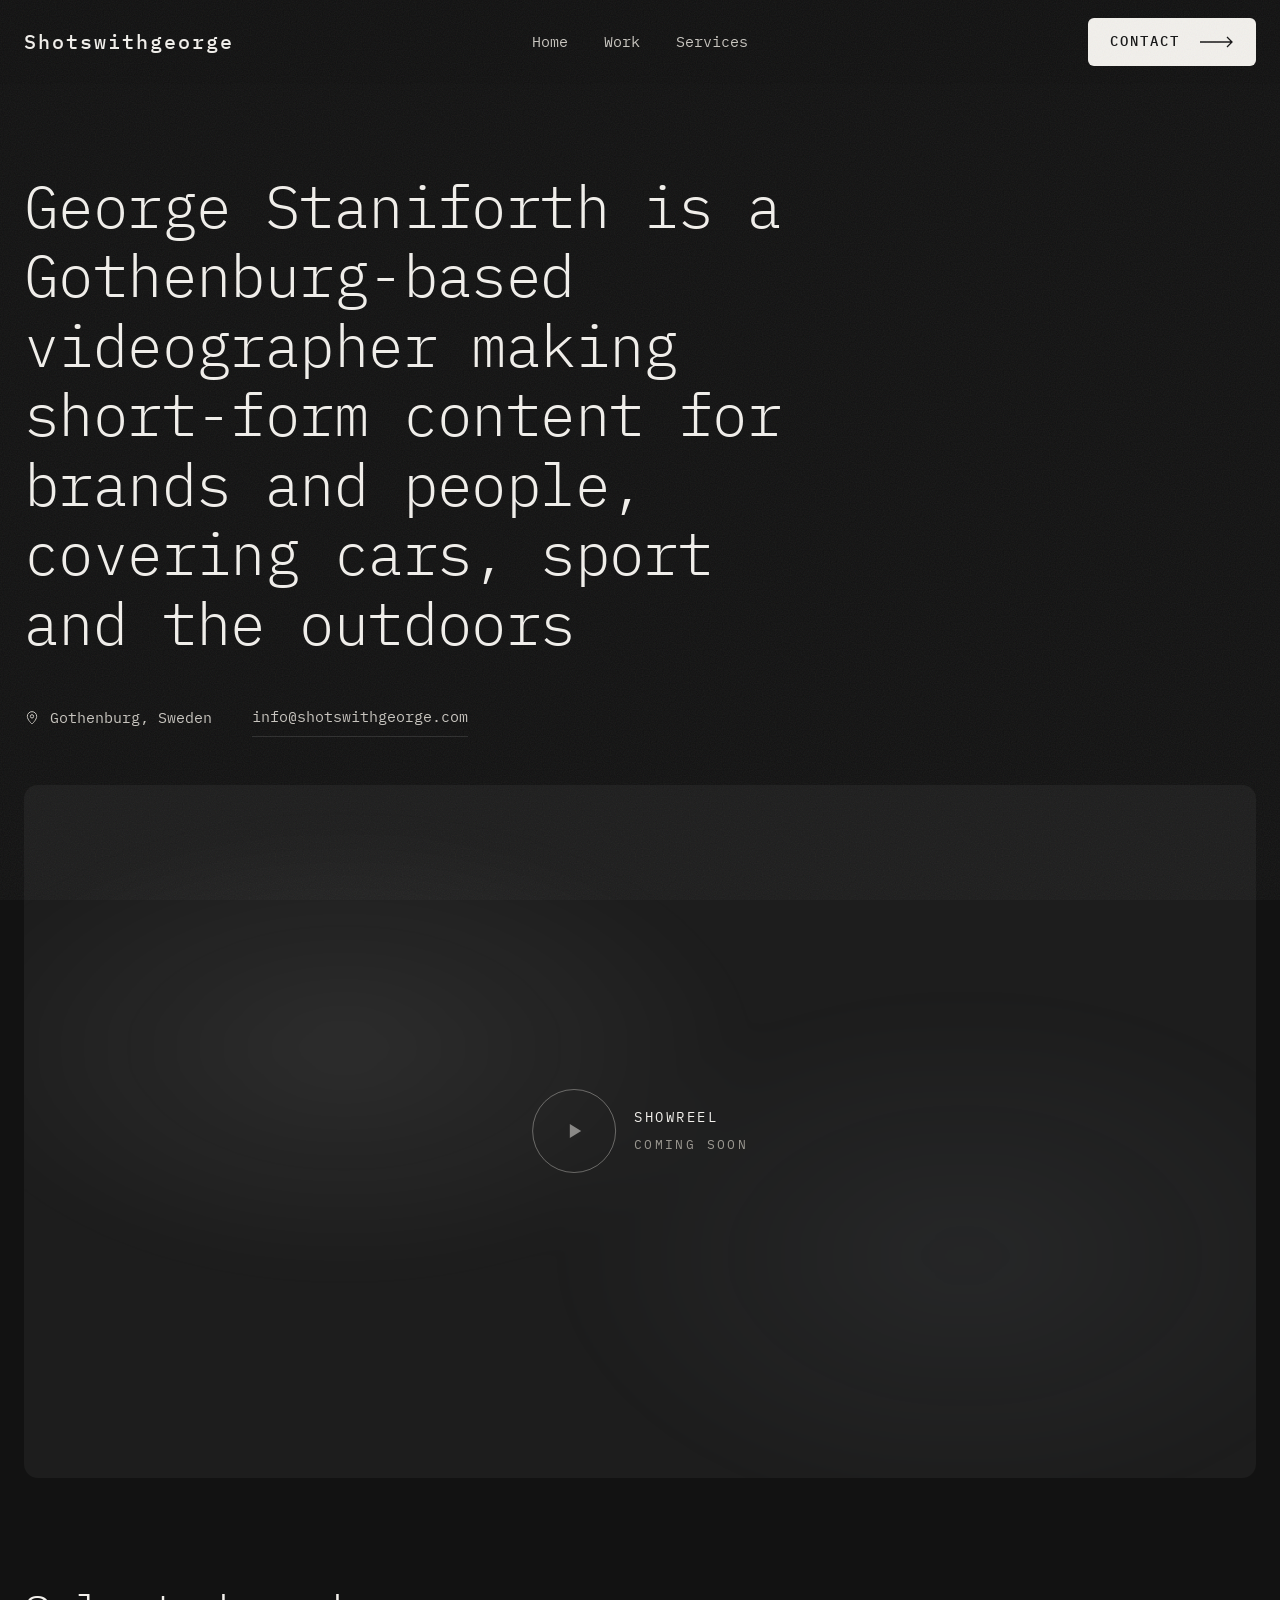
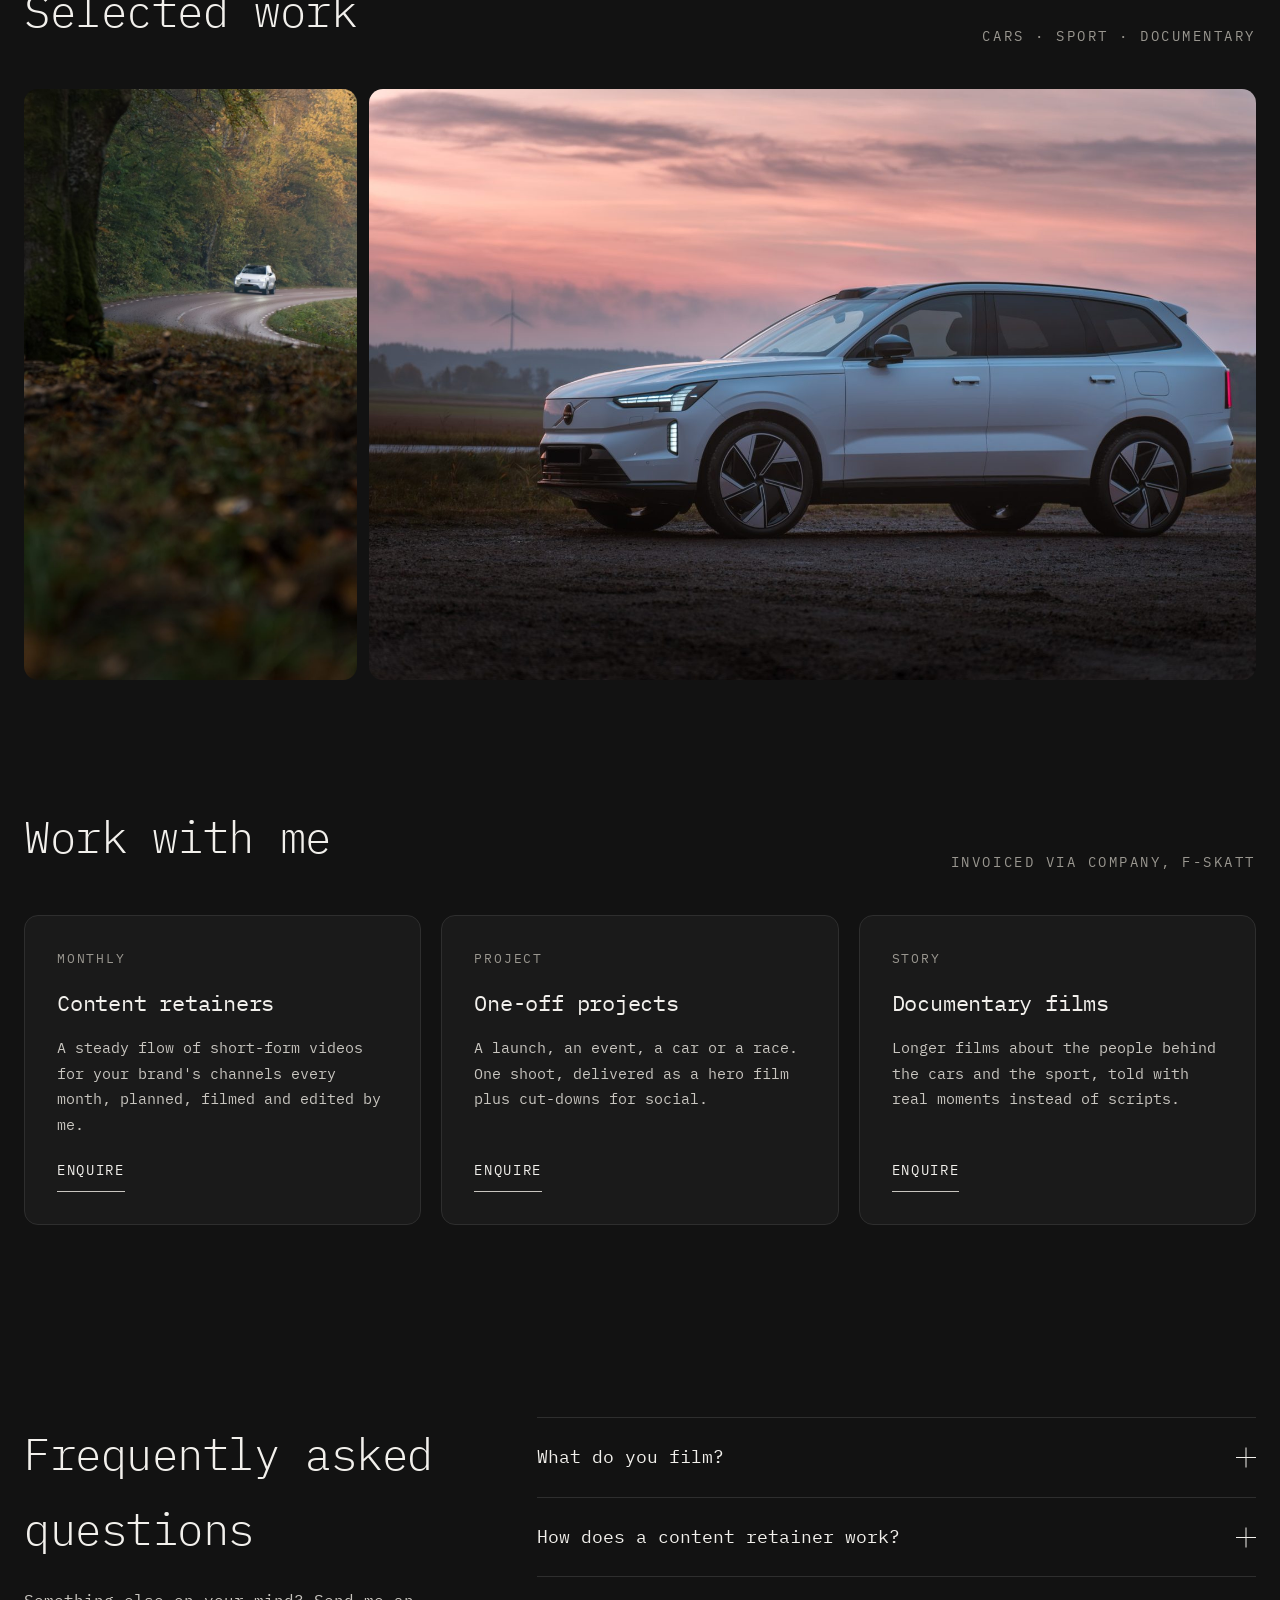
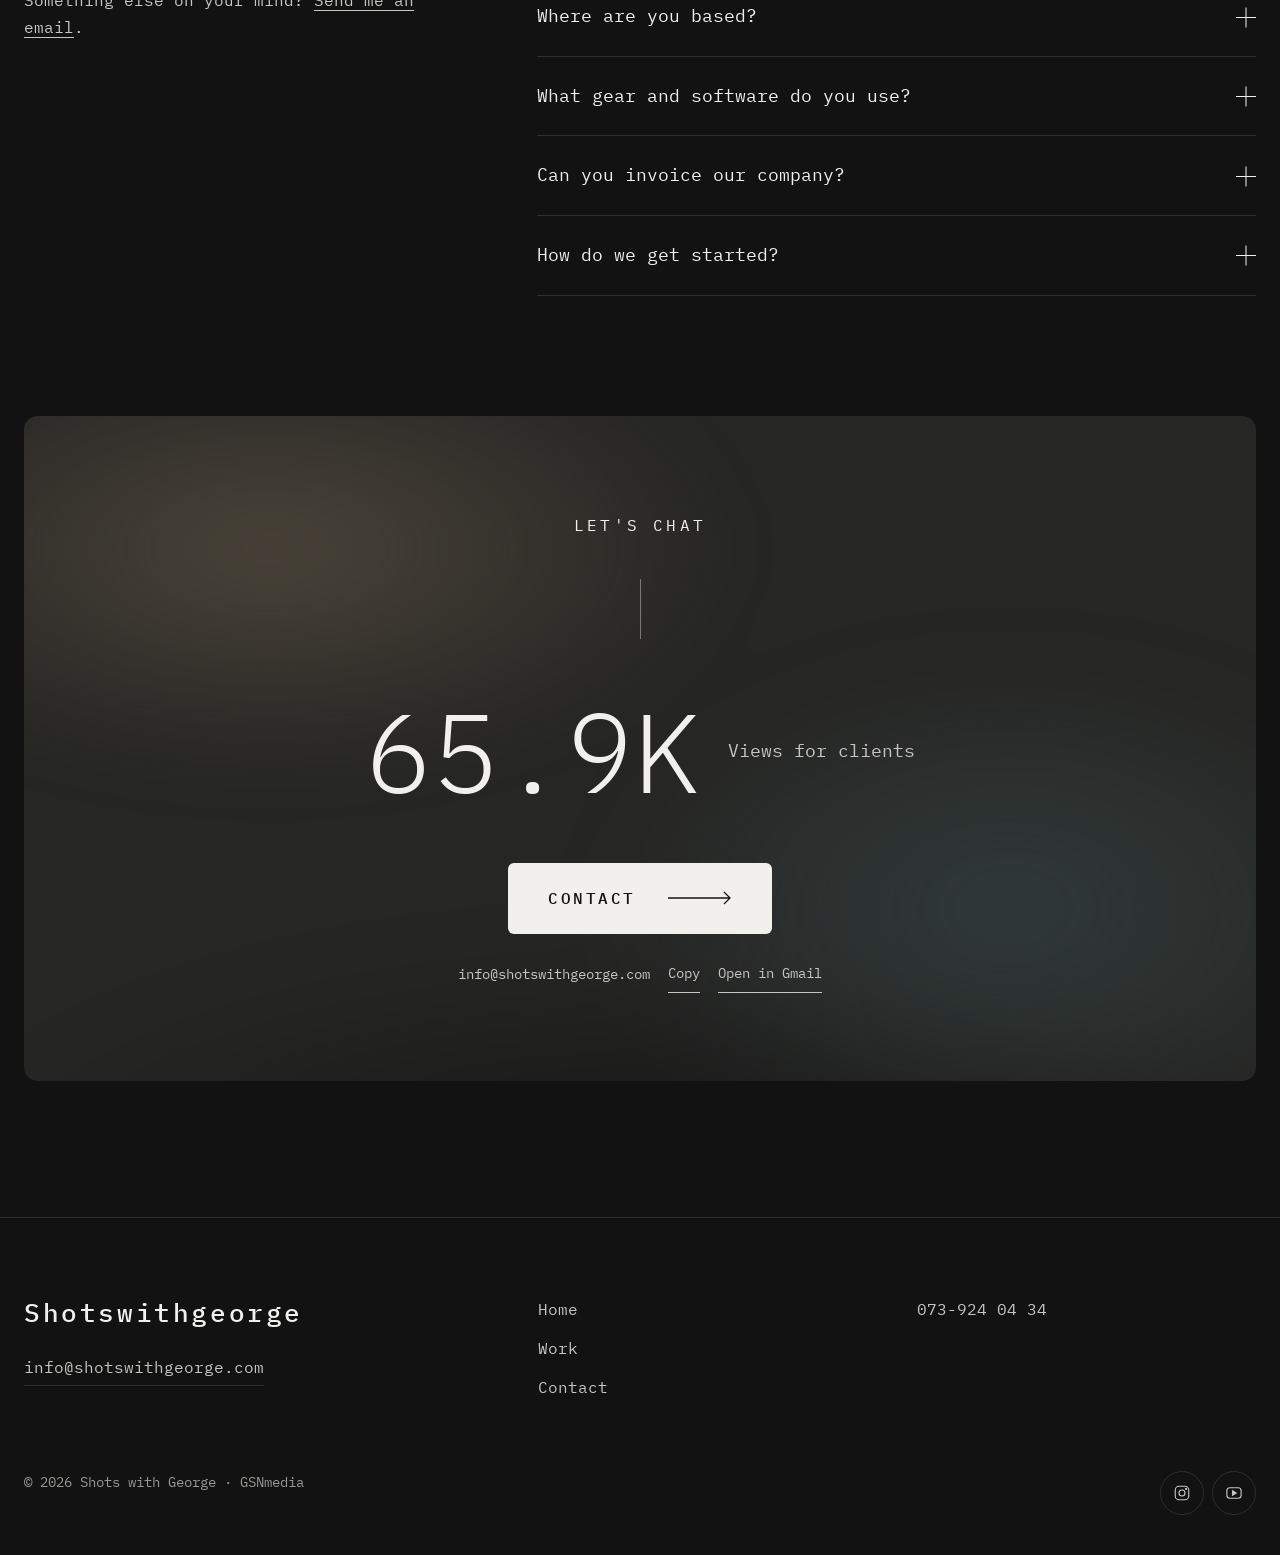
<file: index.html>
<!doctype html>
<html lang="en">
<head>
<meta charset="utf-8">
<meta name="viewport" content="width=device-width, initial-scale=1, viewport-fit=cover">
<title>Shots with George — George Staniforth, videographer</title>
<meta name="description" content="George Staniforth is a Gothenburg-based videographer making short-form content for brands and people, covering cars, sport and the outdoors.">
<link rel="preconnect" href="https://fonts.googleapis.com">
<link rel="preconnect" href="https://fonts.gstatic.com" crossorigin>
<link href="https://fonts.googleapis.com/css2?family=IBM+Plex+Mono:wght@300;400;500&display=swap" rel="stylesheet">
<style>
:root{
  --bg:#121212; --panel:#1a1a1a; --tile:#232323; --line:#2e2e2e;
  --white:#f2f0ec; --soft:#c9c6c0; --muted:#9a9790;
  --mono:'IBM Plex Mono', ui-monospace, 'SF Mono', Menlo, Consolas, monospace;
  --r:14px;
  box-sizing:border-box;
  padding-top:env(safe-area-inset-top,0px);
  padding-bottom:env(safe-area-inset-bottom,0px);
  color-scheme:dark;
}
*,*::before,*::after{box-sizing:inherit}
html{scroll-behavior:smooth;scroll-padding-top:calc(88px + env(safe-area-inset-top,0px))}
body{margin:0;background:var(--bg);color:var(--white);font-family:var(--mono);font-weight:400;font-size:16px;line-height:1.7;-webkit-font-smoothing:antialiased}
/* film grain over the whole page */
body::before{content:"";position:fixed;inset:0;pointer-events:none;z-index:100;opacity:.07;background-image:url("data:image/svg+xml,%3Csvg xmlns='http://www.w3.org/2000/svg' width='180' height='180'%3E%3Cfilter id='n'%3E%3CfeTurbulence type='fractalNoise' baseFrequency='.85' numOctaves='2'/%3E%3C/filter%3E%3Crect width='100%25' height='100%25' filter='url(%23n)'/%3E%3C/svg%3E")}
a{color:inherit;text-decoration:none}
[hidden]{display:none!important}
:focus-visible{outline:1px solid var(--white);outline-offset:4px}
.wrap{width:min(1280px,100% - 48px);margin-inline:auto}
h1,h2,h3{font-weight:400;margin:0;letter-spacing:-.01em}
section{padding:96px 0}
.eyebrow{font-size:14px;letter-spacing:.18em;text-transform:uppercase;color:var(--muted)}

/* header */
.top{position:sticky;top:0;z-index:40;background:rgba(18,18,18,.88);backdrop-filter:blur(10px);padding-top:env(safe-area-inset-top,0px)}
.top .wrap{height:84px;display:grid;grid-template-columns:1fr auto 1fr;align-items:center}
.logo{font-size:20px;font-weight:500;letter-spacing:.1em;justify-self:start}
.menu{display:flex;gap:36px;font-size:15px}
.menu a{padding:12px 0;color:var(--soft)}
.menu a:hover{color:var(--white)}
.btn-white{justify-self:end;display:inline-flex;align-items:center;gap:20px;min-height:46px;padding:12px 22px;background:var(--white);color:#141414;border-radius:6px;font-size:14px;font-weight:500;letter-spacing:.14em;text-transform:uppercase;transition:gap .25s,background .25s}
.btn-white:hover{background:#fff;gap:28px}
@media (max-width:640px){.menu{display:none}.top .wrap{grid-template-columns:1fr auto}.logo{font-size:16px;letter-spacing:.06em}.btn-white{padding:12px 16px;gap:12px}}
@media (max-width:420px){.btn-white svg{display:none}}

/* hero statement */
.hero{padding:88px 0 48px}
.hero h1{font-size:clamp(30px,4.6vw,60px);line-height:1.18;max-width:22ch;font-weight:300}
.meta{display:flex;flex-wrap:wrap;gap:16px 40px;margin-top:40px;color:var(--soft);font-size:15px}
.meta span,.meta a{display:inline-flex;align-items:center;gap:10px;padding:6px 0}
.meta a{border-bottom:1px solid var(--line)}
.meta a:hover{border-color:var(--white)}

/* showreel */
.reel{position:relative;aspect-ratio:16/9;border-radius:var(--r);overflow:hidden;background:#1d1d1d;display:block;width:100%;border:0;padding:0;cursor:pointer;color:var(--white);font:inherit}
.reel .glow{position:absolute;inset:-10%;background:radial-gradient(40% 40% at 30% 40%,rgba(255,255,255,.07),transparent 70%),radial-gradient(40% 45% at 72% 65%,rgba(150,160,170,.08),transparent 70%);filter:blur(20px)}
.reel .play{position:absolute;left:50%;top:50%;transform:translate(-50%,-50%);display:flex;align-items:center;gap:18px;width:max-content}
.reel .circle{width:84px;height:84px;border-radius:50%;background:var(--white);display:grid;place-items:center;transition:transform .3s}
.reel:hover .circle{transform:scale(1.08)}
.reel .txt{display:block;text-align:left}
.reel .tag{display:block;font-size:14px;letter-spacing:.18em;text-transform:uppercase}
.reel .sub{display:block;margin-top:4px;font-size:13px;letter-spacing:.18em;text-transform:uppercase;color:var(--muted)}
.reel:disabled{cursor:default}
.reel:disabled .circle{background:transparent;border:1px solid rgba(242,240,236,.35)}
.reel:disabled .circle svg{fill:rgba(242,240,236,.5)}
.reel:disabled:hover .circle{transform:none}

/* work */
.head{display:flex;justify-content:space-between;align-items:end;gap:24px;margin-bottom:40px;flex-wrap:wrap}
.head h2{font-size:clamp(30px,3.6vw,44px);font-weight:300}

/* photography: rows of equal height, no photo is cropped (rows are built in the script) */
.photos{display:flex;flex-direction:column;gap:12px}
.prow{display:flex;gap:12px}
.photo{flex:none;display:block;padding:0;border:0;border-radius:var(--r);overflow:hidden;background:var(--tile);cursor:zoom-in}
.photo img{display:block;width:100%;height:100%;object-fit:cover;transition:transform .6s cubic-bezier(.2,.7,.2,1)}
.photo:hover img{transform:scale(1.03)}

/* coming soon */
.soon{position:relative;overflow:hidden;border-radius:var(--r);background:var(--tile);min-height:320px;display:flex;flex-direction:column;align-items:center;justify-content:center;gap:14px;padding:48px 24px;text-align:center}
.soon::before{content:"";position:absolute;inset:-10%;background:radial-gradient(40% 40% at 30% 40%,rgba(255,255,255,.07),transparent 70%),radial-gradient(40% 45% at 72% 65%,rgba(150,160,170,.08),transparent 70%);filter:blur(20px)}
.soon>*{position:relative}
.soon .t{font-size:clamp(22px,3vw,32px);font-weight:300}
.soon p{margin:0;color:var(--soft);max-width:46ch;font-size:15px}
.soon p a{border-bottom:1px solid var(--soft)}
.soon p a:hover{border-color:var(--white)}

/* services */
.services{display:grid;grid-template-columns:repeat(3,minmax(0,1fr));gap:20px}
@media (max-width:900px){.services{grid-template-columns:1fr}}
.svc{background:var(--panel);border:1px solid var(--line);border-radius:var(--r);padding:32px;display:flex;flex-direction:column;gap:14px;min-height:280px}
.svc .ext{font-size:13px;letter-spacing:.14em;color:var(--muted)}
.svc h3{font-size:22px}
.svc p{margin:0;color:var(--soft);flex-grow:1;font-size:15px}
.svc a{align-self:flex-start;padding:8px 0;border-bottom:1px solid var(--soft);font-size:14px;letter-spacing:.12em;text-transform:uppercase}
.svc a:hover{border-color:var(--white)}

/* faq */
.faq-grid{display:grid;grid-template-columns:minmax(0,1fr) minmax(0,1.6fr);gap:64px}
@media (max-width:900px){.faq-grid{grid-template-columns:1fr;gap:32px}}
.faq-grid h2{font-size:clamp(30px,3.6vw,44px);font-weight:300}
.faq-grid .aside p{color:var(--soft);margin:20px 0 0}
.faq-grid .aside a{border-bottom:1px solid var(--soft)}
details{border-top:1px solid var(--line)}
details:last-child{border-bottom:1px solid var(--line)}
summary{list-style:none;cursor:pointer;display:flex;justify-content:space-between;align-items:center;gap:20px;padding:24px 0;font-size:18px}
summary::-webkit-details-marker{display:none}
summary .pm{flex-shrink:0;width:20px;height:20px;position:relative}
summary .pm::before,summary .pm::after{content:"";position:absolute;left:0;right:0;top:50%;height:1px;background:var(--white);transition:transform .25s}
summary .pm::after{transform:rotate(90deg)}
details[open] summary .pm::after{transform:rotate(0)}
details p{margin:0 0 26px;color:var(--soft);max-width:60ch}

/* let's chat */
.chat-card{position:relative;overflow:hidden;border-radius:var(--r);min-height:640px;display:flex;flex-direction:column;align-items:center;justify-content:space-between;gap:56px;padding:96px 24px 88px;text-align:center;background:#262624}
.chat-bg{position:absolute;inset:-10%;background:
  radial-gradient(45% 40% at 25% 25%,rgba(120,105,85,.45),transparent 70%),
  radial-gradient(40% 45% at 75% 70%,rgba(60,78,80,.5),transparent 70%),
  radial-gradient(70% 50% at 50% 110%,rgba(0,0,0,.5),transparent 70%);
  filter:blur(36px)}
.chat-card > *:not(.chat-bg){position:relative;z-index:1}
.chat-top{display:flex;flex-direction:column;align-items:center;gap:40px}
.chat-label{font-size:16px;letter-spacing:.2em;text-transform:uppercase}
.chat-line{width:1px;height:60px;background:rgba(242,240,236,.4)}
.stat{display:flex;align-items:center;justify-content:center;gap:28px;flex-wrap:wrap}
.num{font-weight:300;font-size:clamp(64px,9vw,112px);line-height:1;font-variant-numeric:tabular-nums}
.stat-label{font-size:18px;color:var(--soft)}
.btn-big{display:inline-flex;align-items:center;gap:32px;min-height:56px;padding:22px 40px;background:var(--white);color:#141414;border-radius:6px;font-size:16px;font-weight:500;letter-spacing:.16em;text-transform:uppercase;transition:gap .25s,background .25s}
.btn-big:hover{background:#fff;gap:40px}
.cta-group{display:flex;flex-direction:column;align-items:center;gap:22px}
.mail-alt{display:flex;flex-wrap:wrap;justify-content:center;align-items:center;gap:6px 18px;font-size:14px;color:var(--soft)}
.mail-alt .hint{flex-basis:100%;color:var(--white)}
.mail-alt a,.mail-alt button{background:none;border:0;border-bottom:1px solid var(--soft);padding:6px 0;font:inherit;color:var(--soft);cursor:pointer}
.mail-alt a:hover,.mail-alt button:hover{color:var(--white);border-color:var(--white)}
@media (max-width:600px){.chat-card{min-height:560px;padding:72px 20px 64px}.stat{flex-direction:column;gap:10px}}

/* footer */
footer{border-top:1px solid var(--line);padding:72px 0 40px;margin-top:40px}
.foot{display:grid;grid-template-columns:1.4fr 1fr 1fr;gap:40px;align-items:start}
@media (max-width:760px){.foot{grid-template-columns:1fr}}
.foot .logo{font-size:26px}
.foot .mail{display:inline-block;margin-top:16px;color:var(--soft);border-bottom:1px solid var(--line);padding:4px 0}
.foot .mail:hover{color:var(--white)}
.foot nav{display:flex;flex-direction:column}
.foot nav a{padding:6px 0;color:var(--soft)}
.foot nav a:hover{color:var(--white)}
.bottom{display:flex;justify-content:space-between;gap:16px;flex-wrap:wrap;margin-top:64px;color:var(--muted);font-size:14px}
.social{display:flex;gap:8px}
.social a{width:44px;height:44px;display:grid;place-items:center;border:1px solid var(--line);border-radius:50%;color:var(--soft)}
.social a:hover{color:var(--white);border-color:var(--white)}

/* player */
dialog{background:var(--bg);color:var(--white);border:1px solid var(--line);border-radius:var(--r);padding:0;width:min(1000px,92vw);font-family:var(--mono)}
dialog::backdrop{background:rgba(0,0,0,.85)}
.bar{display:flex;justify-content:space-between;align-items:center;padding:8px 8px 8px 22px}
.x{background:none;border:0;color:var(--white);width:44px;height:44px;cursor:pointer;font-size:26px}
.screen{aspect-ratio:16/9;background:var(--tile);display:grid;place-items:center;color:var(--muted);padding:24px;text-align:center}

/* photo viewer */
#lightbox{width:100vw;max-width:none;height:100vh;height:100dvh;max-height:none;margin:0;border:0;border-radius:0;background:#0b0b0b}
#lightbox[open]{display:flex;flex-direction:column}
#lightbox::backdrop{background:#000}
.lb-top{flex:none;display:flex;justify-content:space-between;align-items:center;padding:8px 8px 8px 24px}
.lb-stage{position:relative;flex:1;min-height:0;display:flex;align-items:center;justify-content:center;padding:0 16px;overflow:hidden}
.lb-stage img{display:block;min-width:0;min-height:0;max-width:100%;max-height:100%;object-fit:contain;border-radius:6px;opacity:0;transition:opacity .25s}
.lb-stage img.on{opacity:1}
.lb-nav{position:absolute;top:50%;transform:translateY(-50%);width:48px;height:48px;border-radius:50%;border:1px solid rgba(242,240,236,.35);background:rgba(18,18,18,.6);backdrop-filter:blur(6px);color:var(--white);cursor:pointer;display:grid;place-items:center;padding:0}
.lb-nav:hover{border-color:var(--white)}
.lb-prev{left:20px}.lb-next{right:20px}
.lb-cap{flex:none;min-height:56px;padding:12px 24px 20px;text-align:center;color:var(--muted);font-size:14px}
</style>
</head>
<body id="top">

<header class="top">
  <div class="wrap">
    <a class="logo" href="#top" aria-label="Shots with George, home">Shotswithgeorge</a>
    <nav class="menu"><a href="#top">Home</a><a href="#work">Work</a><a href="#services">Services</a></nav>
    <a class="btn-white" href="mailto:info@shotswithgeorge.com?subject=Video%20enquiry">Contact
      <svg width="34" height="12" viewBox="0 0 34 12" fill="none" stroke="currentColor" stroke-width="1.3" aria-hidden="true"><path d="M0 6h32M27 1l5 5-5 5"/></svg>
    </a>
  </div>
</header>

<main>
<div class="hero">
  <div class="wrap">
    <h1>George Staniforth is a Gothenburg-based videographer making short-form content for brands and people, covering cars, sport and the outdoors</h1>
    <div class="meta">
      <span><svg width="16" height="16" viewBox="0 0 24 24" fill="none" stroke="currentColor" stroke-width="1.5" aria-hidden="true"><path d="M12 21s-7-6.2-7-11.5A7 7 0 0 1 19 9.5C19 14.8 12 21 12 21z"/><circle cx="12" cy="9.5" r="2.5"/></svg>Gothenburg, Sweden</span>
      <a href="mailto:info@shotswithgeorge.com?subject=Hey%20George">info@shotswithgeorge.com</a>
    </div>
  </div>
</div>

<div class="wrap">
  <button class="reel" id="reel" aria-label="Showreel, coming soon" disabled>
    <span class="glow" aria-hidden="true"></span>
    <span class="play"><span class="circle"><svg width="26" height="26" viewBox="0 0 24 24" fill="#141414" aria-hidden="true"><path d="M8 5.5v13l10.5-6.5z"/></svg></span><span class="txt"><span class="tag">Showreel</span><span class="sub" id="reel-sub">Coming soon</span></span></span>
  </button>
</div>

<section id="work">
  <div class="wrap">
    <div class="head"><h2>Selected work</h2><span class="eyebrow">Cars · Sport · Documentary</span></div>
    <div class="photos" id="photo-grid"></div>
    <div class="soon" id="photos-soon">
      <span class="eyebrow">Coming soon</span>
      <h3 class="t">New photos are on the way</h3>
      <p>Follow along on <a href="https://www.instagram.com/shotswithgeorge/" target="_blank" rel="noopener">Instagram</a> in the meantime.</p>
    </div>
  </div>
</section>

<section id="services" style="padding-top:24px">
  <div class="wrap">
    <div class="head"><h2>Work with me</h2><span class="eyebrow">Invoiced via company, F-skatt</span></div>
    <div class="services">
      <div class="svc"><span class="ext">MONTHLY</span><h3>Content retainers</h3><p>A steady flow of short-form videos for your brand's channels every month, planned, filmed and edited by me.</p><a href="#contact">Enquire</a></div>
      <div class="svc"><span class="ext">PROJECT</span><h3>One-off projects</h3><p>A launch, an event, a car or a race. One shoot, delivered as a hero film plus cut-downs for social.</p><a href="#contact">Enquire</a></div>
      <div class="svc"><span class="ext">STORY</span><h3>Documentary films</h3><p>Longer films about the people behind the cars and the sport, told with real moments instead of scripts.</p><a href="#contact">Enquire</a></div>
    </div>
  </div>
</section>

<section id="faq">
  <div class="wrap faq-grid">
    <div class="aside">
      <h2>Frequently asked questions</h2>
      <p>Something else on your mind? <a href="mailto:info@shotswithgeorge.com">Send me an email</a>.</p>
    </div>
    <div>
      <details><summary>What do you film?<span class="pm" aria-hidden="true"></span></summary><p>Cars and sport. That means brands, teams, athletes and events, from quick short-form clips to longer documentary-style films.</p></details>
      <details><summary>How does a content retainer work?<span class="pm" aria-hidden="true"></span></summary><p>We agree on a number of videos per month and a filming schedule. I handle the shooting and editing, and you get finished videos ready to post.</p></details>
      <details><summary>Where are you based?<span class="pm" aria-hidden="true"></span></summary><p>Gothenburg, Sweden. Get in touch if your project is somewhere else and we'll work it out.</p></details>
      <details><summary>What gear and software do you use?<span class="pm" aria-hidden="true"></span></summary><p>I shoot on the Fujifilm X-T5 and edit and colour grade everything in DaVinci Resolve.</p></details>
      <details><summary>Can you invoice our company?<span class="pm" aria-hidden="true"></span></summary><p>Yes. I run a registered business with F-skatt and invoice through the company.</p></details>
      <details><summary>How do we get started?<span class="pm" aria-hidden="true"></span></summary><p>Send an email to info@shotswithgeorge.com with what you have in mind and when you need it. I'll reply with ideas and a price.</p></details>
    </div>
  </div>
</section>

<section id="contact" style="padding-top:24px">
  <div class="wrap">
    <div class="chat-card">
      <div class="chat-bg" aria-hidden="true"></div>
      <div class="chat-top"><span class="chat-label">Let's chat</span><span class="chat-line" aria-hidden="true"></span></div>
      <div class="stat"><span class="num" id="views" data-target="169000">169K</span><span class="stat-label">Views for clients</span></div>
      <div class="cta-group">
        <a class="btn-big" href="mailto:info@shotswithgeorge.com?subject=Video%20enquiry">Contact
          <svg width="64" height="14" viewBox="0 0 64 14" fill="none" stroke="currentColor" stroke-width="1.3" aria-hidden="true"><path d="M0 7h62M56 1l6 6-6 6"/></svg>
        </a>
        <div class="mail-alt">
          <span class="hint" id="mail-hint" hidden>No email app opened? Copy the address or open Gmail.</span>
          <span id="mail-text">info@shotswithgeorge.com</span>
          <button type="button" id="copy-mail">Copy</button>
          <a href="https://mail.google.com/mail/?view=cm&amp;fs=1&amp;to=info%40shotswithgeorge.com&amp;su=Video%20enquiry" target="_blank" rel="noopener">Open in Gmail</a>
        </div>
      </div>
    </div>
  </div>
</section>
</main>

<footer>
  <div class="wrap">
    <div class="foot">
      <div><div class="logo">Shotswithgeorge</div><a class="mail" href="mailto:info@shotswithgeorge.com">info@shotswithgeorge.com</a></div>
      <nav aria-label="Footer"><a href="#top">Home</a><a href="#work">Work</a><a href="#contact">Contact</a></nav>
      <nav aria-label="Phone"><a href="tel:+46739240434">073-924 04 34</a></nav>
    </div>
    <div class="bottom">
      <span>© 2026 Shots with George · GSNmedia</span>
      <div class="social">
        <a href="https://www.instagram.com/shotswithgeorge/" target="_blank" rel="noopener" aria-label="Instagram" title="@shotswithgeorge on Instagram"><svg width="18" height="18" viewBox="0 0 24 24" fill="none" stroke="currentColor" stroke-width="1.5"><rect x="3" y="3" width="18" height="18" rx="5"/><circle cx="12" cy="12" r="4"/><circle cx="17.5" cy="6.5" r=".8" fill="currentColor"/></svg></a>
        <a href="https://www.youtube.com/@shotswithgeorge/featured" target="_blank" rel="noopener" aria-label="YouTube" title="@shotswithgeorge on YouTube"><svg width="20" height="18" viewBox="0 0 24 24" fill="none" stroke="currentColor" stroke-width="1.5"><rect x="2.5" y="5" width="19" height="14" rx="4"/><path d="M10 9v6l5-3z" fill="currentColor"/></svg></a>
      </div>
    </div>
  </div>
</footer>

<dialog id="player">
  <div class="bar"><span id="ptitle"></span><button class="x" id="close" aria-label="Close">×</button></div>
  <div class="screen" id="screen"></div>
</dialog>

<dialog id="lightbox" aria-label="Photo viewer">
  <div class="lb-top"><span class="eyebrow" id="lb-count"></span><button class="x" id="lb-close" aria-label="Close">×</button></div>
  <div class="lb-stage">
    <button class="lb-nav lb-prev" aria-label="Previous photo"><svg width="22" height="12" viewBox="0 0 34 12" fill="none" stroke="currentColor" stroke-width="1.3" aria-hidden="true"><path d="M34 6H2M7 1L2 6l5 5"/></svg></button>
    <img id="lb-img" alt="">
    <button class="lb-nav lb-next" aria-label="Next photo"><svg width="22" height="12" viewBox="0 0 34 12" fill="none" stroke="currentColor" stroke-width="1.3" aria-hidden="true"><path d="M0 6h32M27 1l5 5-5 5"/></svg></button>
  </div>
  <div class="lb-cap" id="lb-cap"></div>
</dialog>

<script>
// PHOTOS: one line per photo, shown in this order.
//   src = large image (opens in the viewer), thumb = smaller copy used in the grid (1600px),
//   w / h = pixel size of src (needed to lay the rows out), alt = description for screen readers,
//   title = optional caption shown in the viewer.
const photos=[
  {src:"photos/autumn-forest-road.jpg",thumb:"photos/thumbs/autumn-forest-road.jpg",w:1125,h:2000,alt:"White SUV on a winding forest road in autumn, seen past a mossy tree trunk"},
  {src:"photos/sunset-suv.jpg",thumb:"photos/thumbs/sunset-suv.jpg",w:2000,h:1333,alt:"White Volvo SUV parked at sunset under a pink sky, a wind turbine in the distance"},
];

// SHOWREEL: put the YouTube video ID in yt and the showreel plays when clicked. Until then it shows "coming soon".
const reel={title:"Showreel",yt:""};
const reelEl=document.getElementById('reel');
reelEl.disabled=!reel.yt;
document.getElementById('reel-sub').hidden=!!reel.yt;
reelEl.setAttribute('aria-label',reel.yt?'Play showreel':'Showreel, coming soon');

const pgrid=document.getElementById('photo-grid');
const photoEls=photos.map((p,i)=>{
  const b=document.createElement('button');b.className='photo';b.dataset.photo=i;b.dataset.ar=(p.w&&p.h)?p.w/p.h:1.5;
  const im=new Image();im.src=p.thumb||p.src;im.alt=p.alt||'Photo '+(i+1);im.loading='lazy';im.decoding='async';
  b.appendChild(im);return b;
});
// Rows of equal height that fill the full width, so nothing is cropped. Phones get one photo per row.
const GAP=12;let gridW=0;
function layoutPhotos(){
  const W=pgrid.clientWidth;if(!photoEls.length||!W)return;gridW=W;
  const single=W<560,T=Math.max(200,Math.min(420,W*.28));   // T = target row height
  const rows=[];let cur=[],sum=0;
  photoEls.forEach(el=>{
    const ar=+el.dataset.ar;
    if(single){rows.push({els:[el],h:W/ar});return;}
    cur.push(el);sum+=ar;
    const h=(W-GAP*(cur.length-1))/sum;
    if(h<=T){rows.push({els:cur,h});cur=[];sum=0;}
  });
  if(cur.length){const h=(W-GAP*(cur.length-1))/sum;rows.push({els:cur,h:h<=T*2?h:T});}   // last row fills the width unless that makes it too tall
  pgrid.replaceChildren(...rows.map(r=>{
    const row=document.createElement('div');row.className='prow';
    r.els.forEach(el=>{el.style.height=r.h+'px';el.style.width=Math.floor(r.h*el.dataset.ar*100)/100+'px';row.appendChild(el);});
    return row;
  }));
}
pgrid.hidden=!photos.length;
document.getElementById('photos-soon').hidden=photos.length>0;
layoutPhotos();
const relayout=()=>{if(Math.abs(pgrid.clientWidth-gridW)>1)layoutPhotos();};
if('ResizeObserver' in window)new ResizeObserver(relayout).observe(pgrid);else addEventListener('resize',relayout);

const dlg=document.getElementById('player'),screen=document.getElementById('screen');
reelEl.addEventListener('click',()=>{
  if(!reel.yt)return;
  document.getElementById('ptitle').textContent=reel.title;screen.innerHTML='';
  const fr=document.createElement('iframe');fr.src='https://www.youtube.com/embed/'+encodeURIComponent(reel.yt)+'?autoplay=1';fr.allow='autoplay; fullscreen';fr.style.cssText='width:100%;height:100%;border:0';screen.style.padding='0';screen.appendChild(fr);
  dlg.showModal();
});
const closeIt=()=>{dlg.close();screen.innerHTML='';};
document.getElementById('close').addEventListener('click',closeIt);
dlg.addEventListener('click',e=>{if(e.target===dlg)closeIt();});
dlg.addEventListener('close',()=>{screen.innerHTML='';});

// photo viewer: click a photo, then arrows / swipe / ← → keys, Esc to close
const lb=document.getElementById('lightbox'),lbImg=document.getElementById('lb-img'),lbCount=document.getElementById('lb-count'),lbCap=document.getElementById('lb-cap');
let cur=0;
const pad=n=>String(n).padStart(2,'0');
function showPhoto(i){
  const n=photos.length;cur=(i+n)%n;const p=photos[cur];
  lbImg.classList.remove('on');lbImg.src=p.src;lbImg.alt=p.alt||'Photo '+(cur+1);
  lbCount.textContent=pad(cur+1)+' / '+pad(n);lbCap.textContent=p.title||'';
  [cur-1,cur+1].forEach(k=>{const q=photos[(k+n)%n];if(q)new Image().src=q.src;});
}
const step=d=>showPhoto(cur+d);
lbImg.addEventListener('load',()=>lbImg.classList.add('on'));
document.querySelectorAll('.lb-nav').forEach(b=>{b.hidden=photos.length<2;});
document.querySelector('.lb-prev').addEventListener('click',()=>step(-1));
document.querySelector('.lb-next').addEventListener('click',()=>step(1));
pgrid.addEventListener('click',e=>{
  const b=e.target.closest('[data-photo]');if(!b)return;
  showPhoto(+b.dataset.photo);lb.showModal();document.documentElement.style.overflow='hidden';
});
document.getElementById('lb-close').addEventListener('click',()=>lb.close());
lb.addEventListener('click',e=>{if(e.target===lb||e.target.classList.contains('lb-stage'))lb.close();});
lb.addEventListener('close',()=>{document.documentElement.style.overflow='';lbImg.classList.remove('on');lbImg.removeAttribute('src');});
document.addEventListener('keydown',e=>{if(!lb.open||photos.length<2)return;if(e.key==='ArrowRight')step(1);else if(e.key==='ArrowLeft')step(-1);});
let sx=null;
lb.addEventListener('touchstart',e=>{sx=e.touches[0].clientX;},{passive:true});
lb.addEventListener('touchend',e=>{if(sx===null)return;const dx=e.changedTouches[0].clientX-sx;sx=null;if(Math.abs(dx)>50&&photos.length>1)step(dx<0?1:-1);});

// email: the links open a draft. If no mail app answers (none set up, or a blocked preview),
// bring the visitor to the copy / Gmail options in the contact card.
const MAIL='info@shotswithgeorge.com';
const mailHint=document.getElementById('mail-hint'),mailText=document.getElementById('mail-text'),copyBtn=document.getElementById('copy-mail');
document.querySelectorAll('a[href^="mailto:"]').forEach(a=>a.addEventListener('click',()=>{
  let away=false;const mark=()=>{away=true;};
  addEventListener('blur',mark);document.addEventListener('visibilitychange',mark);
  setTimeout(()=>{
    removeEventListener('blur',mark);document.removeEventListener('visibilitychange',mark);
    if(away)return;
    mailHint.hidden=false;document.querySelector('.chat-card').scrollIntoView({behavior:'smooth',block:'center'});
  },1500);
}));
copyBtn.addEventListener('click',async()=>{
  let ok=false;
  try{await navigator.clipboard.writeText(MAIL);ok=true;}catch(e){}
  if(!ok){const r=document.createRange();r.selectNodeContents(mailText);const s=getSelection();s.removeAllRanges();s.addRange(r);try{ok=document.execCommand('copy');}catch(e){}}
  copyBtn.textContent=ok?'Copied':'Selected, press Ctrl/⌘+C';
  setTimeout(()=>{copyBtn.textContent='Copy';},2200);
});

// views count: quick to 149K, then the last 20K over 6 seconds
const views=document.getElementById('views');
const fmt=(n,done)=>done?Math.round(n/1000)+'K':n>=1000?(n/1000).toFixed(1)+'K':String(n);
let counted=false;
function runCount(){
  if(counted)return;counted=true;
  const target=+views.dataset.target,slowFrom=Math.max(target-20000,0),fastDur=1200,slowDur=6000,start=performance.now();
  const step=t=>{
    const el=t-start;let n,done=false;
    if(el<fastDur){n=slowFrom*(el/fastDur);}
    else{const p=Math.min((el-fastDur)/slowDur,1);n=slowFrom+(target-slowFrom)*(1-Math.pow(1-p,2));done=p===1;}
    views.textContent=fmt(Math.round(n),done);if(!done)requestAnimationFrame(step);
  };
  requestAnimationFrame(step);
}
views.textContent='0';
const card=document.querySelector('.chat-card');
if('IntersectionObserver' in window){
  const io=new IntersectionObserver(es=>{if(es.some(e=>e.isIntersecting)){io.disconnect();runCount();}},{threshold:0,rootMargin:'0px 0px -25% 0px'});
  io.observe(card);
}else{runCount();}
addEventListener('scroll',()=>{if(counted)return;const r=card.getBoundingClientRect();if(r.top<innerHeight*.75&&r.bottom>0)runCount();},{passive:true});
</script>
</body>
</html>
</file>
